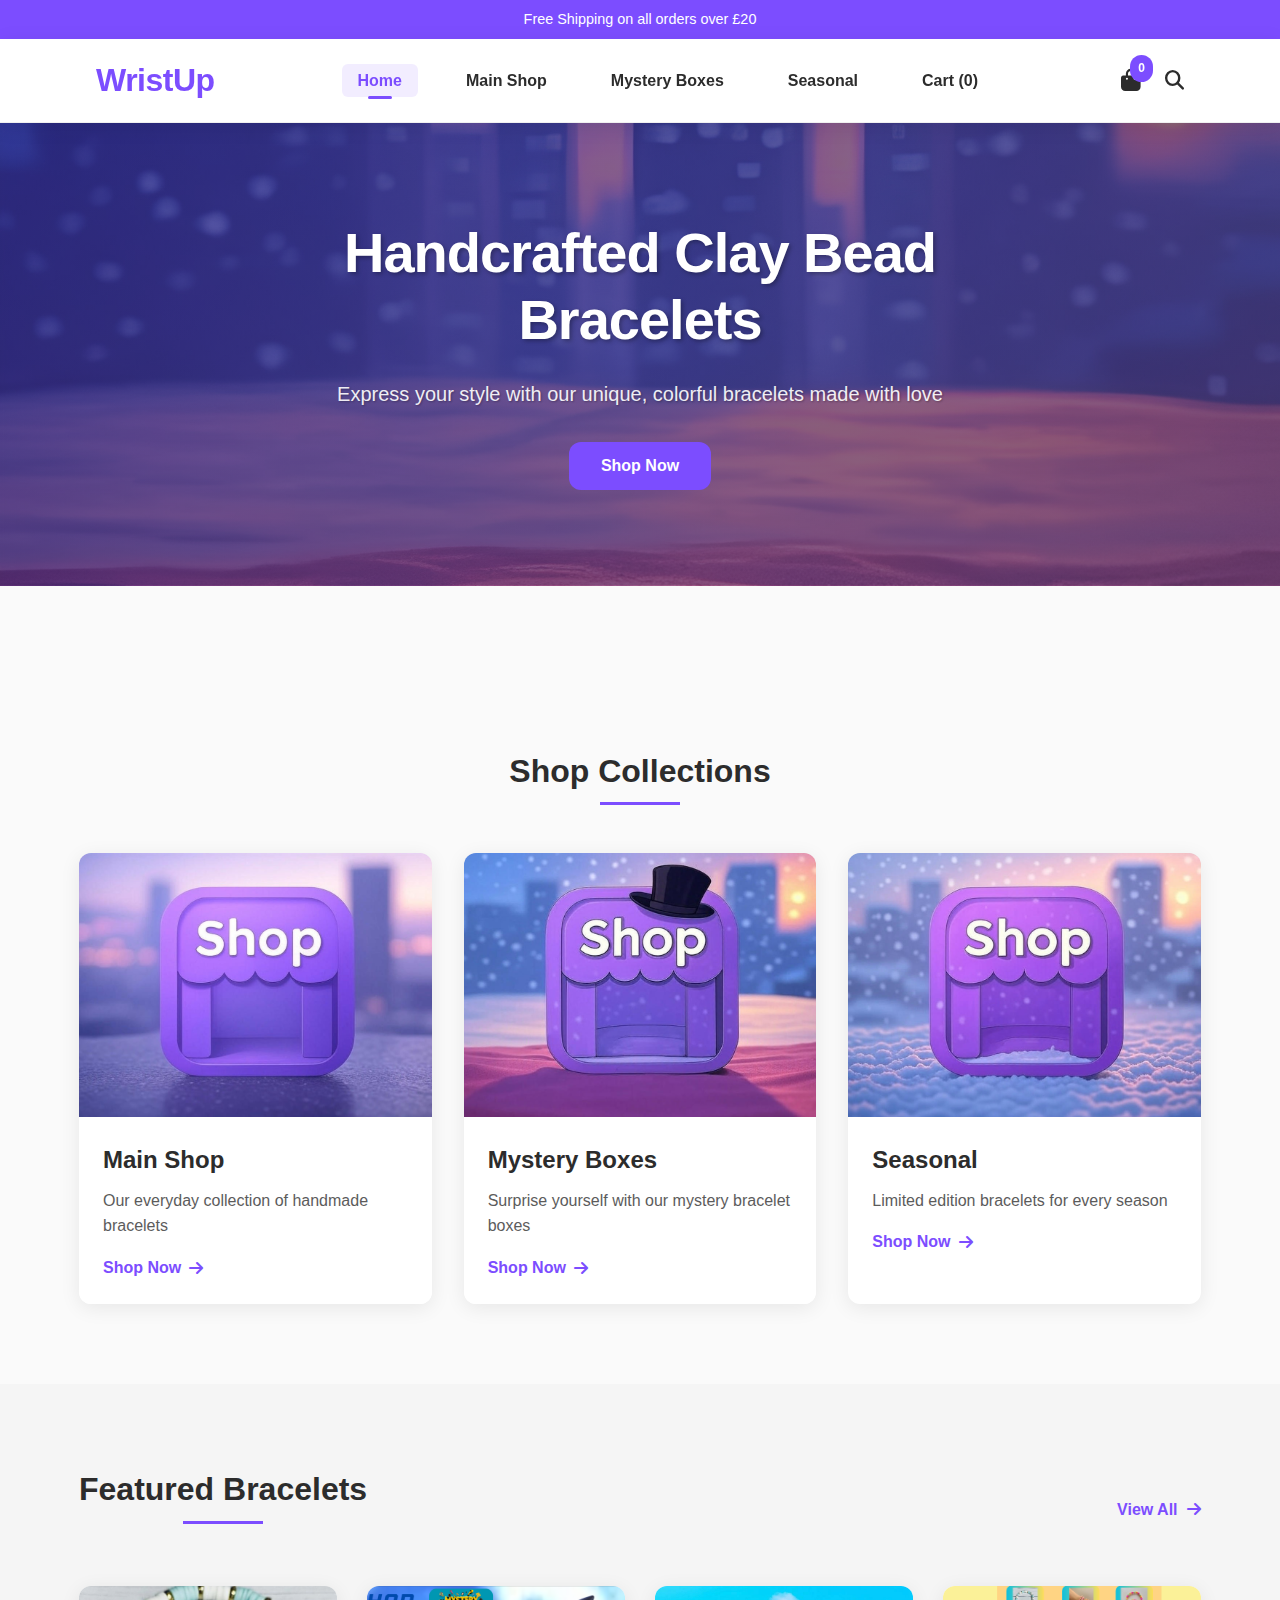
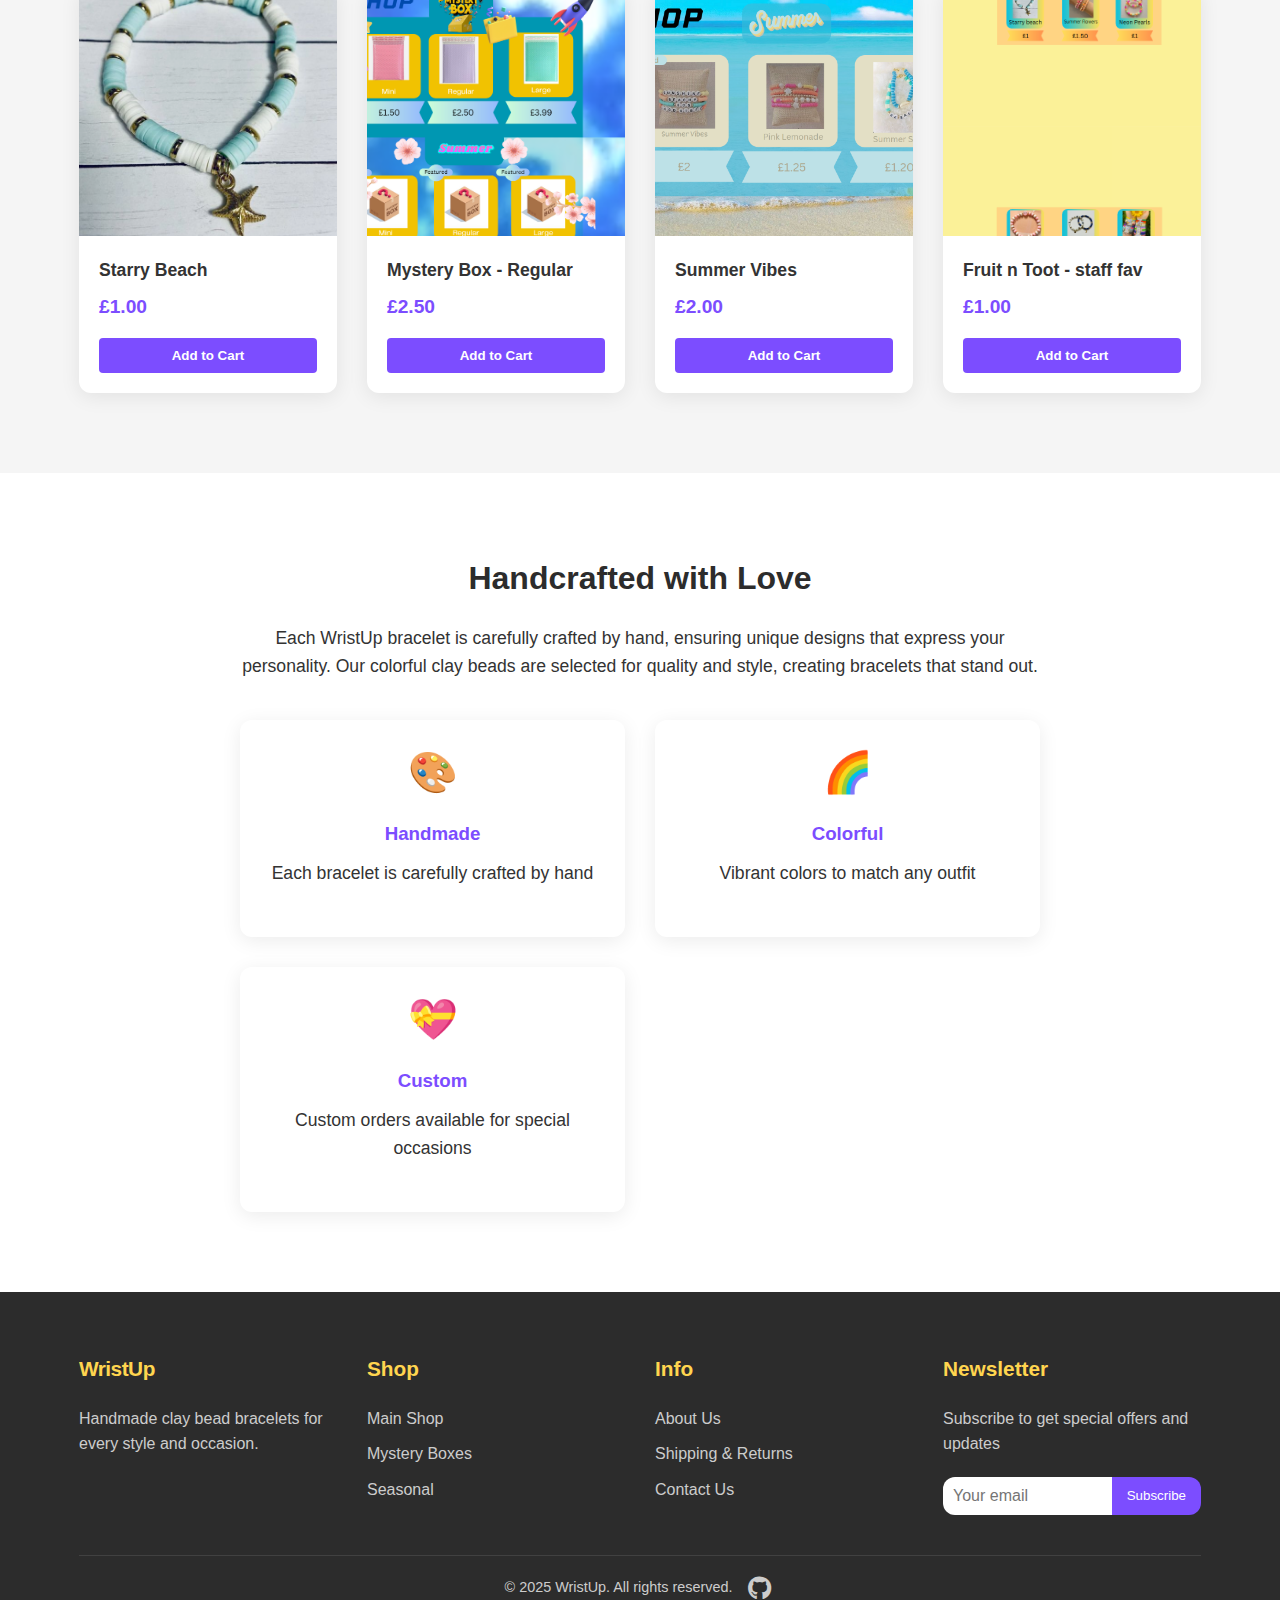
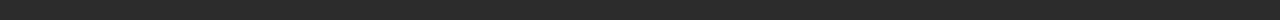
<file: index.html>
<!DOCTYPE html>
<html lang="en">
<head>
    <meta charset="UTF-8">
    <meta name="viewport" content="width=device-width, initial-scale=1.0">
    <title>WristUp - Handmade Clay Bead Bracelets</title>
    <link rel="stylesheet" href="styles.css">
    <link rel="stylesheet" href="https://cdnjs.cloudflare.com/ajax/libs/font-awesome/6.4.0/css/all.min.css">
</head>
<body>
    <div class="announcement-bar">
        <p>Free Shipping on all orders over £20</p>
    </div>
    
    <header>
        <div class="container">
            <h1 class="logo">WristUp</h1>
            <nav>
                <ul>
                    <li><a href="index.html" class="active">Home</a></li>
                    <li><a href="main-shop.html">Main Shop</a></li>
                    <li><a href="mystery-boxes.html">Mystery Boxes</a></li>
                    <li><a href="seasonal.html">Seasonal</a></li>
                    <li><a href="payment.html">Cart (<span id="cart-count">0</span>)</a></li>
                </ul>
            </nav>
            <div class="header-icons">
                <a href="payment.html" class="cart-icon"><i class="fas fa-shopping-bag"></i><span class="cart-count" id="cart-count-icon">0</span></a>
                <button class="search-toggle"><i class="fas fa-search"></i></button>
            </div>
        </div>
    </header>

    <div class="search-overlay hidden">
        <div class="container">
            <form class="search-form">
                <input type="text" placeholder="Search for bracelets...">
                <button type="submit"><i class="fas fa-search"></i></button>
            </form>
            <button class="close-search"><i class="fas fa-times"></i></button>
        </div>
    </div>

    <section class="hero">
        <div class="hero-content">
            <div class="hero-text">
                <h2>Handcrafted Clay Bead Bracelets</h2>
                <p>Express your style with our unique, colorful bracelets made with love</p>
                <a href="main-shop.html" class="btn">Shop Now</a>
            </div>
        </div>
    </section>

    <section class="featured-categories">
        <div class="container">
            <h2 class="section-title">Shop Collections</h2>
            <div class="category-grid">
                <a href="main-shop.html" class="category-card">
                    <div class="category-image">
                        <img src="images/main-shop-icon.png" alt="Main Shop Collection">
                    </div>
                    <div class="category-info">
                        <h3>Main Shop</h3>
                        <p>Our everyday collection of handmade bracelets</p>
                        <span class="category-link">Shop Now <i class="fas fa-arrow-right"></i></span>
                    </div>
                </a>
                <a href="mystery-boxes.html" class="category-card">
                    <div class="category-image">
                        <img src="images/mystery-box-logo.png" alt="Mystery Boxes">
                    </div>
                    <div class="category-info">
                        <h3>Mystery Boxes</h3>
                        <p>Surprise yourself with our mystery bracelet boxes</p>
                        <span class="category-link">Shop Now <i class="fas fa-arrow-right"></i></span>
                    </div>
                </a>
                <a href="seasonal.html" class="category-card">
                    <div class="category-image">
                        <img src="images/season-icon.png" alt="Seasonal Collection">
                    </div>
                    <div class="category-info">
                        <h3>Seasonal</h3>
                        <p>Limited edition bracelets for every season</p>
                        <span class="category-link">Shop Now <i class="fas fa-arrow-right"></i></span>
                    </div>
                </a>
            </div>
        </div>
    </section>

    <section class="featured-products">
        <div class="container">
            <div class="section-header">
                <h2 class="section-title">Featured Bracelets</h2>
                <a href="main-shop.html" class="view-all">View All <i class="fas fa-arrow-right"></i></a>
            </div>
            <div class="product-slider" id="featured-products">
                <!-- Products will be loaded dynamically -->
            </div>
        </div>
    </section>

    <section class="about-section">
        <div class="container">
            <div class="about-content">
                <h2>Handcrafted with Love</h2>
                <p>Each WristUp bracelet is carefully crafted by hand, ensuring unique designs that express your personality. Our colorful clay beads are selected for quality and style, creating bracelets that stand out.</p>
                <div class="features">
                    <div class="feature">
                        <div class="feature-icon">🎨</div>
                        <h3>Handmade</h3>
                        <p>Each bracelet is carefully crafted by hand</p>
                    </div>
                    <div class="feature">
                        <div class="feature-icon">🌈</div>
                        <h3>Colorful</h3>
                        <p>Vibrant colors to match any outfit</p>
                    </div>
                    <div class="feature">
                        <div class="feature-icon">💝</div>
                        <h3>Custom</h3>
                        <p>Custom orders available for special occasions</p>
                    </div>
                </div>
            </div>
        </div>
    </section>

    <footer>
        <div class="container">
            <div class="footer-content">
                <div class="footer-section">
                    <h3 class="logo">WristUp</h3>
                    <p>Handmade clay bead bracelets for every style and occasion.</p>
                </div>
                <div class="footer-section">
                    <h3>Shop</h3>
                    <ul>
                        <li><a href="main-shop.html">Main Shop</a></li>
                        <li><a href="mystery-boxes.html">Mystery Boxes</a></li>
                        <li><a href="seasonal.html">Seasonal</a></li>
                    </ul>
                </div>
                <div class="footer-section">
                    <h3>Info</h3>
                    <ul>
                        <li><a href="#">About Us</a></li>
                        <li><a href="#">Shipping & Returns</a></li>
                        <li><a href="#">Contact Us</a></li>
                    </ul>
                </div>
                <div class="footer-section">
                    <h3>Newsletter</h3>
                    <p>Subscribe to get special offers and updates</p>
                    <form class="newsletter-form">
                        <input type="email" placeholder="Your email">
                        <button type="submit">Subscribe</button>
                    </form>
                </div>
            </div>
            <div class="copyright">
                <p>© 2025 WristUp. All rights reserved. 
                    <a href="https://thomasconway01.github.io/Portfolio/" target="_blank" class="footer-github">
                        <i class="fab fa-github"></i>
                    </a>
                </p>
            </div>
        </div>
    </footer>

    <script src="script.js"></script>
</body>
</html>
</file>
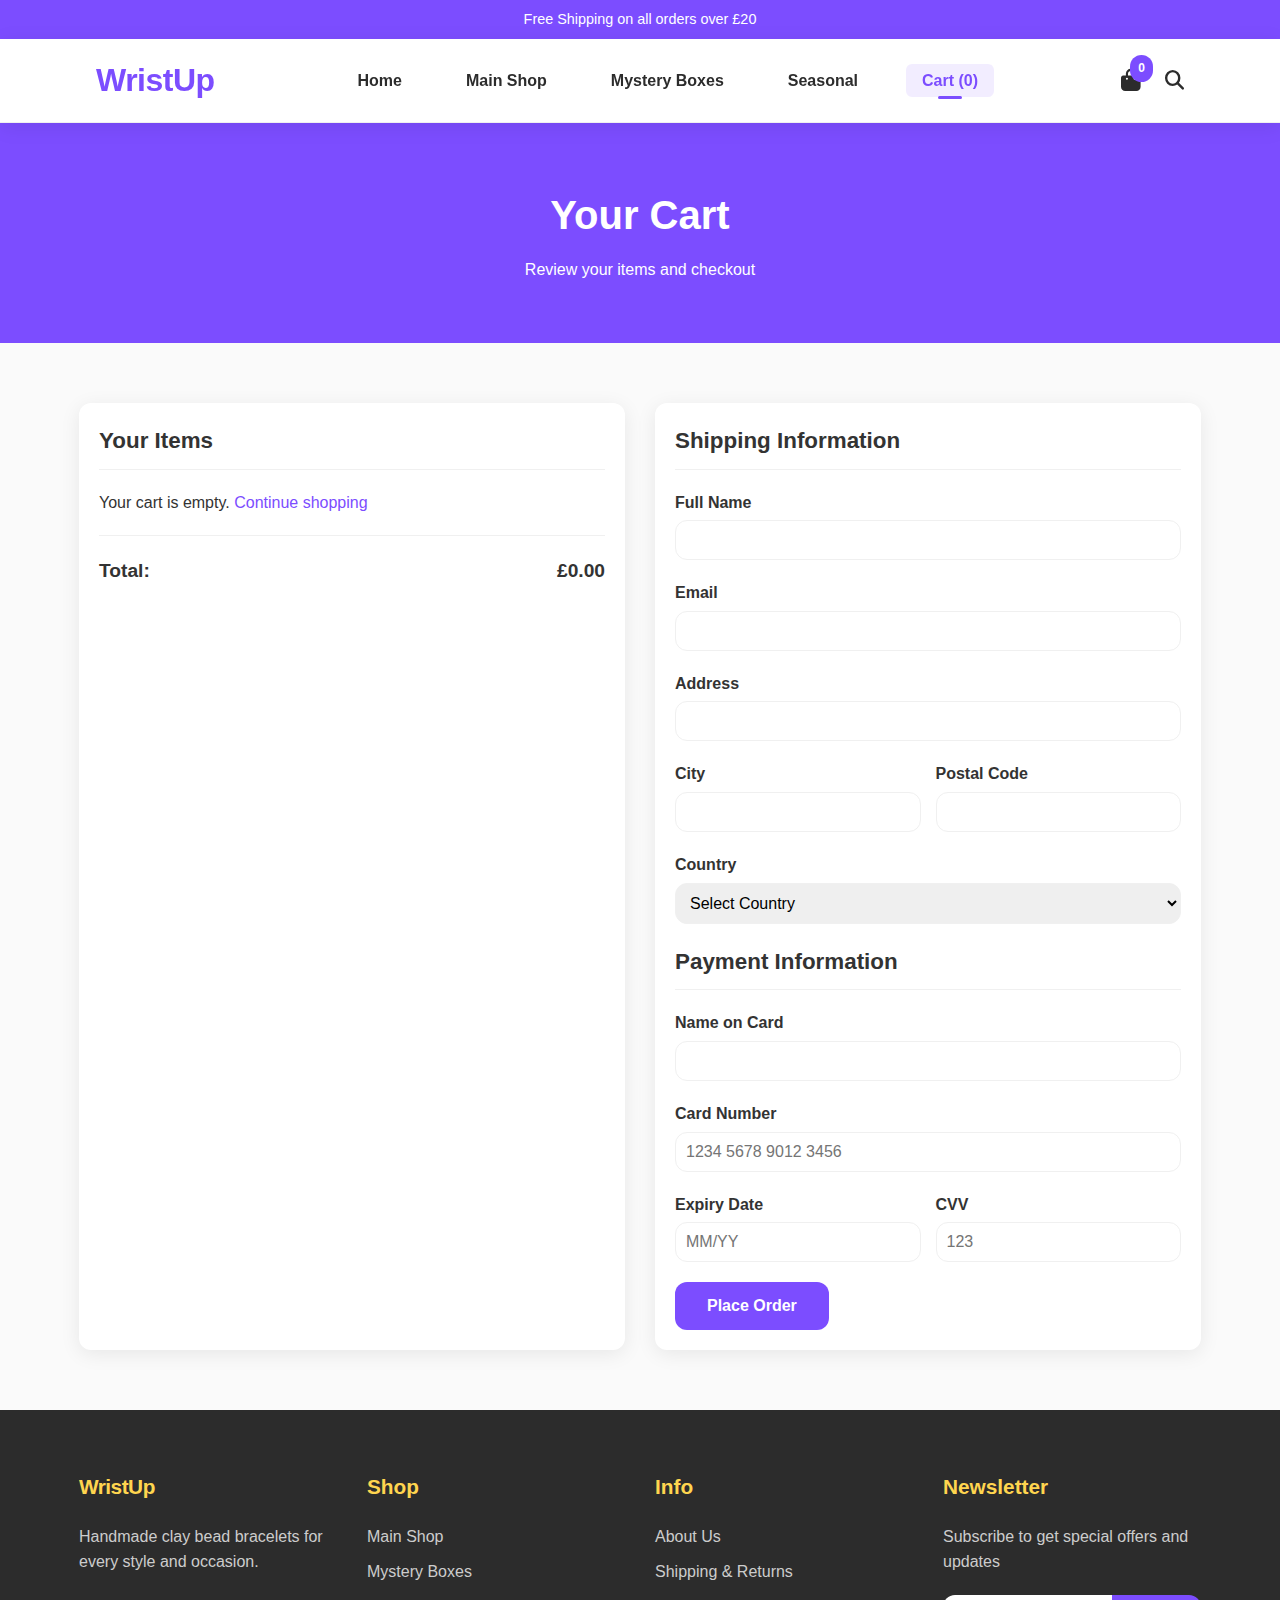
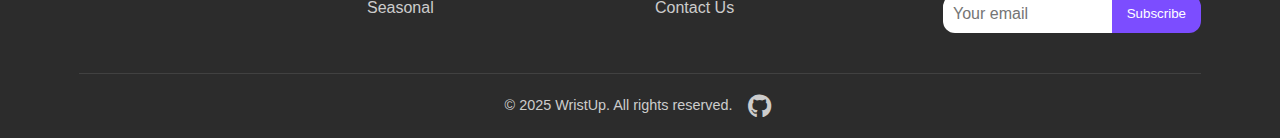
<file: payment.html>
<!DOCTYPE html>
<html lang="en">
<head>
    <meta charset="UTF-8">
    <meta name="viewport" content="width=device-width, initial-scale=1.0">
    <title>Cart - WristUp Clay Bead Bracelets</title>
    <link rel="stylesheet" href="styles.css">
    <link rel="stylesheet" href="https://cdnjs.cloudflare.com/ajax/libs/font-awesome/6.4.0/css/all.min.css">
</head>
<body>
    <div class="announcement-bar">
        <p>Free Shipping on all orders over £20</p>
    </div>
    
    <header>
        <div class="container">
            <h1 class="logo">WristUp</h1>
            <nav>
                <ul>
                    <li><a href="index.html">Home</a></li>
                    <li><a href="main-shop.html">Main Shop</a></li>
                    <li><a href="mystery-boxes.html">Mystery Boxes</a></li>
                    <li><a href="seasonal.html">Seasonal</a></li>
                    <li><a href="payment.html" class="active">Cart (<span id="cart-count">0</span>)</a></li>
                </ul>
            </nav>
            <div class="header-icons">
                <a href="payment.html" class="cart-icon"><i class="fas fa-shopping-bag"></i><span class="cart-count" id="cart-count-icon">0</span></a>
                <button class="search-toggle"><i class="fas fa-search"></i></button>
            </div>
        </div>
    </header>

    <div class="search-overlay hidden">
        <div class="container">
            <form class="search-form">
                <input type="text" placeholder="Search for bracelets...">
                <button type="submit"><i class="fas fa-search"></i></button>
            </form>
            <button class="close-search"><i class="fas fa-times"></i></button>
        </div>
    </div>

    <section class="page-header">
        <div class="container">
            <h1>Your Cart</h1>
            <p>Review your items and checkout</p>
        </div>
    </section>

    <section class="cart-section">
        <div class="container">
            <div class="cart-container">
                <div class="cart-items">
                    <h3>Your Items</h3>
                    <div id="cart-list">
                        <!-- Cart items will be loaded from script.js -->
                    </div>
                    <div class="cart-summary">
                        <div class="cart-total">
                            <span>Total:</span>
                            <span id="cart-total-price">£0.00</span>
                        </div>
                    </div>
                </div>

                <div class="payment-form">
                    <h3>Shipping Information</h3>
                    <form id="checkout-form">
                        <div class="form-group">
                            <label for="name">Full Name</label>
                            <input type="text" id="name" name="name" required>
                        </div>
                        <div class="form-group">
                            <label for="email">Email</label>
                            <input type="email" id="email" name="email" required>
                        </div>
                        <div class="form-group">
                            <label for="address">Address</label>
                            <input type="text" id="address" name="address" required>
                        </div>
                        <div class="form-row">
                            <div class="form-group">
                                <label for="city">City</label>
                                <input type="text" id="city" name="city" required>
                            </div>
                            <div class="form-group">
                                <label for="zip">Postal Code</label>
                                <input type="text" id="zip" name="zip" required>
                            </div>
                        </div>
                        <div class="form-group">
                            <label for="country">Country</label>
                            <select id="country" name="country" required>
                                <option value="">Select Country</option>
                                <option value="UK">United Kingdom</option>
                                <option value="US">United States</option>
                                <option value="CA">Canada</option>
                                <option value="AU">Australia</option>
                                <!-- Add more countries as needed -->
                            </select>
                        </div>

                        <h3>Payment Information</h3>
                        <div class="form-group">
                            <label for="card-name">Name on Card</label>
                            <input type="text" id="card-name" name="card-name" required>
                        </div>
                        <div class="form-group">
                            <label for="card-number">Card Number</label>
                            <input type="text" id="card-number" name="card-number" placeholder="1234 5678 9012 3456" required>
                        </div>
                        <div class="form-row">
                            <div class="form-group">
                                <label for="expiry">Expiry Date</label>
                                <input type="text" id="expiry" name="expiry" placeholder="MM/YY" required>
                            </div>
                            <div class="form-group">
                                <label for="cvv">CVV</label>
                                <input type="text" id="cvv" name="cvv" placeholder="123" required>
                            </div>
                        </div>

                        <button type="submit" class="btn btn-primary" id="place-order-btn">Place Order</button>
                    </form>
                </div>
            </div>
        </div>
    </section>

    <div id="order-confirmation" class="modal hidden">
        <div class="modal-content">
            <span class="close-modal">&times;</span>
            <h2>Order Confirmed!</h2>
            <p>Thank you for your purchase. Your order has been received and is being processed.</p>
            <p>A confirmation email has been sent to <span id="confirmation-email"></span>.</p>
            <button class="btn" id="continue-shopping">Continue Shopping</button>
        </div>
    </div>

    <footer>
        <div class="container">
            <div class="footer-content">
                <div class="footer-section">
                    <h3 class="logo">WristUp</h3>
                    <p>Handmade clay bead bracelets for every style and occasion.</p>
                </div>
                <div class="footer-section">
                    <h3>Shop</h3>
                    <ul>
                        <li><a href="main-shop.html">Main Shop</a></li>
                        <li><a href="mystery-boxes.html">Mystery Boxes</a></li>
                        <li><a href="seasonal.html">Seasonal</a></li>
                    </ul>
                </div>
                <div class="footer-section">
                    <h3>Info</h3>
                    <ul>
                        <li><a href="#">About Us</a></li>
                        <li><a href="#">Shipping & Returns</a></li>
                        <li><a href="#">Contact Us</a></li>
                    </ul>
                </div>
                <div class="footer-section">
                    <h3>Newsletter</h3>
                    <p>Subscribe to get special offers and updates</p>
                    <form class="newsletter-form">
                        <input type="email" placeholder="Your email">
                        <button type="submit">Subscribe</button>
                    </form>
                </div>
            </div>
            <div class="copyright">
                <p>© 2025 WristUp. All rights reserved. 
                    <a href="https://thomasconway01.github.io/Portfolio/" target="_blank" class="footer-github">
                        <i class="fab fa-github"></i>
                    </a>
                </p>
            </div>
        </div>
    </footer>

    <script src="script.js"></script>
</body>
</html>
</file>
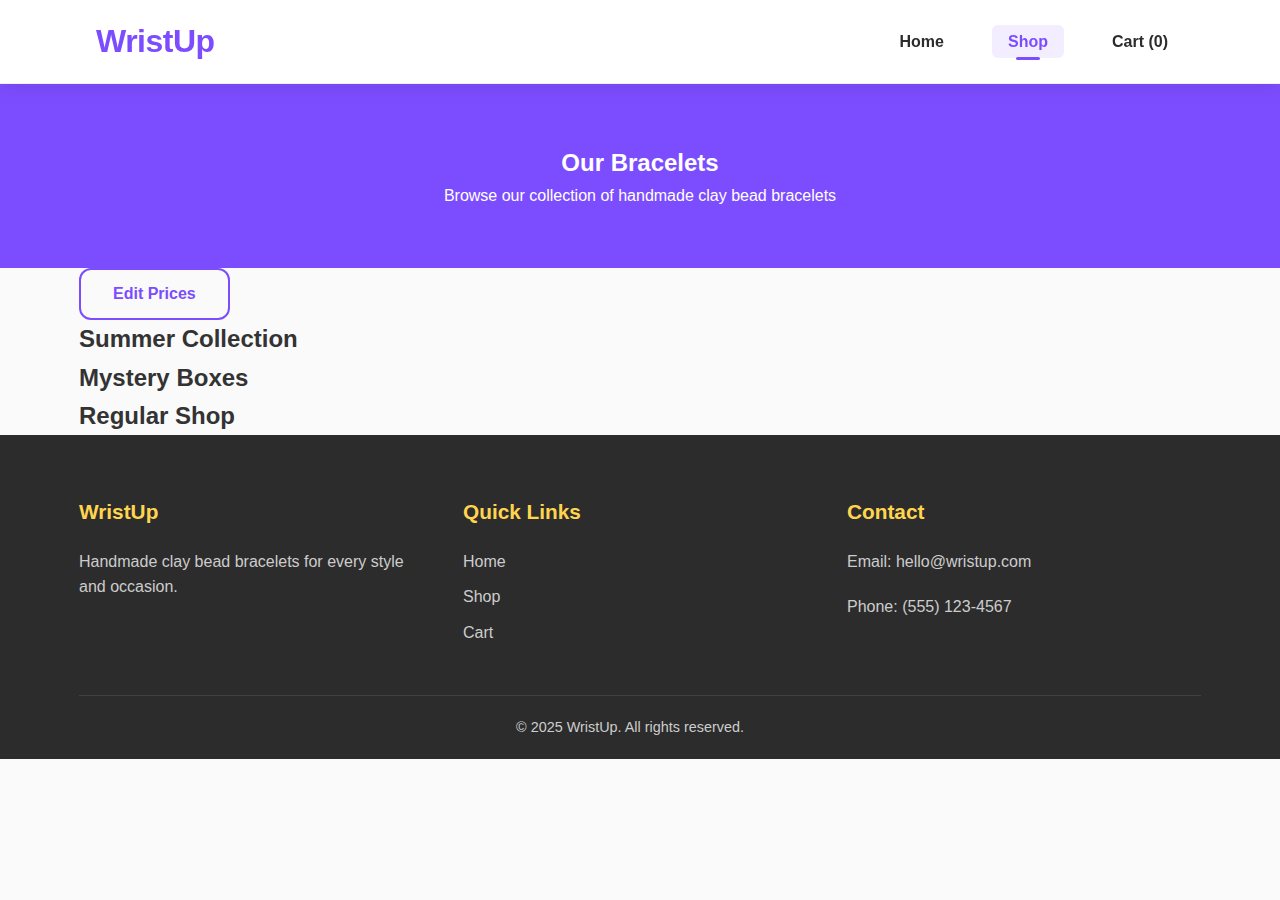
<file: products.html>
<!DOCTYPE html>
<html lang="en">
<head>
    <meta charset="UTF-8">
    <meta name="viewport" content="width=device-width, initial-scale=1.0">
    <title>Shop - WristUp Clay Bead Bracelets</title>
    <link rel="stylesheet" href="styles.css">
</head>
<body>
    <header>
        <div class="container">
            <h1 class="logo">WristUp</h1>
            <nav>
                <ul>
                    <li><a href="index.html">Home</a></li>
                    <li><a href="products.html" class="active">Shop</a></li>
                    <li><a href="payment.html">Cart (<span id="cart-count">0</span>)</a></li>
                </ul>
            </nav>
        </div>
    </header>

    <section class="page-header">
        <div class="container">
            <h2>Our Bracelets</h2>
            <p>Browse our collection of handmade clay bead bracelets</p>
        </div>
    </section>

    <section class="admin-controls">
        <div class="container">
            <button id="edit-mode-toggle" class="btn btn-outline">Edit Prices</button>
            <div id="edit-instructions" class="hidden">
                <p>Click on any price to edit it. Click "Save Prices" when done.</p>
                <button id="save-prices" class="btn">Save Prices</button>
            </div>
        </div>
    </section>

    <section class="category-section summer-section" id="summer-section">
        <div class="container">
            <h2 class="category-title">Summer Collection</h2>
            <div class="product-grid" id="summer-products">
                <!-- Summer products will be loaded from script.js -->
            </div>
        </div>
    </section>

    <section class="category-section mystery-section" id="mystery-section">
        <div class="container">
            <h2 class="category-title">Mystery Boxes</h2>
            <div class="product-grid" id="mystery-products">
                <!-- Mystery box products will be loaded from script.js -->
            </div>
        </div>
    </section>

    <section class="category-section regular-section" id="regular-section">
        <div class="container">
            <h2 class="category-title">Regular Shop</h2>
            <div class="product-grid" id="regular-products">
                <!-- Regular products will be loaded from script.js -->
            </div>
        </div>
    </section>

    <footer>
        <div class="container">
            <div class="footer-content">
                <div class="footer-section">
                    <h3>WristUp</h3>
                    <p>Handmade clay bead bracelets for every style and occasion.</p>
                </div>
                <div class="footer-section">
                    <h3>Quick Links</h3>
                    <ul>
                        <li><a href="index.html">Home</a></li>
                        <li><a href="products.html">Shop</a></li>
                        <li><a href="payment.html">Cart</a></li>
                    </ul>
                </div>
                <div class="footer-section">
                    <h3>Contact</h3>
                    <p>Email: hello@wristup.com</p>
                    <p>Phone: (555) 123-4567</p>
                </div>
            </div>
            <div class="copyright">
                <p>© 2025 WristUp. All rights reserved. 
                    <a href="https://thomasconway01.github.io/Portfolio/" target="_blank" class="footer-github">
                        <i class="fab fa-github"></i>
                    </a>
                </p>
            </div>
        </div>
    </footer>

    <script src="script.js"></script>
</body>
</html>
</file>
<file: styles.css>
/* Base Styles */
:root {
  --primary-color: #7c4dff;
  --secondary-color: #b388ff;
  --accent-color: #ffd54f;
  --dark-color: #2c2c2c;
  --light-color: #fafafa;
  --gray-color: #f0f0f0;
  --text-color: #333;
  --error-color: #ff5252;
  --success-color: #4caf50;
  --border-radius: 12px;
  --border-radius-sm: 6px;
  --box-shadow: 0 4px 20px rgba(0, 0, 0, 0.08);
  --box-shadow-hover: 0 8px 30px rgba(0, 0, 0, 0.12);
  --transition: all 0.3s cubic-bezier(0.4, 0, 0.2, 1);
  --container-padding: 2rem;
  --section-spacing: 5rem;
  --card-spacing: 1.5rem;
}

* {
  margin: 0;
  padding: 0;
  box-sizing: border-box;
}

body {
  font-family: "Segoe UI", Tahoma, Geneva, Verdana, sans-serif;
  line-height: 1.6;
  color: var(--text-color);
  background-color: var(--light-color);
}

.container {
  width: 90%;
  max-width: 1200px;
  margin: 0 auto;
  padding: 0 15px;
}

a {
  text-decoration: none;
  color: var(--primary-color);
  transition: var(--transition);
}

a:hover {
  color: var(--secondary-color);
}

ul {
  list-style: none;
}

img {
  max-width: 100%;
  height: auto;
  display: block;
}

.btn {
  display: inline-flex;
  align-items: center;
  justify-content: center;
  gap: 0.5rem;
  background-color: var(--primary-color);
  color: white;
  padding: 1rem 2rem;
  border: none;
  border-radius: var(--border-radius);
  cursor: pointer;
  transition: var(--transition);
  font-weight: 600;
  font-size: 1rem;
  line-height: 1;
  text-align: center;
  position: relative;
  overflow: hidden;
}

.btn::after {
  content: '';
  position: absolute;
  top: 50%;
  left: 50%;
  width: 300px;
  height: 300px;
  background-color: rgba(255, 255, 255, 0.1);
  border-radius: 50%;
  transform: translate(-50%, -50%) scale(0);
  transition: transform 0.5s ease-out;
}

.btn:hover {
  background-color: var(--secondary-color);
  transform: translateY(-2px);
  box-shadow: 0 4px 12px rgba(124, 77, 255, 0.2);
}

.btn:hover::after {
  transform: translate(-50%, -50%) scale(2);
}

.btn:active {
  transform: translateY(0);
}

.btn-outline {
  background-color: transparent;
  border: 2px solid var(--primary-color);
  color: var(--primary-color);
}

.btn-outline:hover {
  background-color: var(--primary-color);
  color: white;
}

.btn-primary {
  background-color: var(--primary-color);
  color: white;
}

.btn-primary:hover {
  background-color: var(--secondary-color);
}

.btn-secondary {
  background-color: var(--secondary-color);
  color: white;
}

.btn-secondary:hover {
  background-color: var(--primary-color);
}

.btn-accent {
  background-color: var(--accent-color);
  color: var(--dark-color);
}

.btn-accent:hover {
  background-color: #ffb300;
  color: var(--dark-color);
}

.btn-sm {
  padding: 0.5rem 1rem;
  font-size: 0.875rem;
}

.btn-lg {
  padding: 1.25rem 2.5rem;
  font-size: 1.125rem;
}

.btn i {
  font-size: 1.1em;
  transition: transform 0.3s ease;
}

.btn:hover i {
  transform: translateX(4px);
}

.hidden {
  display: none !important;
}

.section-title {
  font-size: 2rem;
  text-align: center;
  margin-bottom: 2rem;
  color: var(--dark-color);
  position: relative;
  padding-bottom: 0.5rem;
}

.section-title:after {
  content: "";
  position: absolute;
  bottom: 0;
  left: 50%;
  transform: translateX(-50%);
  width: 80px;
  height: 3px;
  background-color: var(--primary-color);
}

/* Announcement Bar */
.announcement-bar {
  background-color: var(--primary-color);
  color: white;
  text-align: center;
  padding: 8px 0;
  font-size: 0.9rem;
}

/* Header Styles */
header {
  background-color: rgba(255, 255, 255, 0.98);
  backdrop-filter: blur(10px);
  box-shadow: var(--box-shadow);
  position: sticky;
  top: 0;
  z-index: 100;
  border-bottom: 1px solid var(--gray-color);
}

header .container {
  display: flex;
  justify-content: space-between;
  align-items: center;
  padding: 1rem var(--container-padding);
  max-width: 1400px;
}

.logo {
  font-size: 2rem;
  font-weight: 800;
  color: var(--primary-color);
  letter-spacing: -0.5px;
  transition: var(--transition);
}

.logo:hover {
  transform: scale(1.05);
}

nav ul {
  display: flex;
  gap: 2rem;
  align-items: center;
}

nav ul li a {
  color: var(--dark-color);
  font-weight: 600;
  padding: 0.5rem 1rem;
  border-radius: var(--border-radius-sm);
  transition: var(--transition);
  position: relative;
}

nav ul li a:hover,
nav ul li a.active {
  color: var(--primary-color);
  background-color: rgba(124, 77, 255, 0.1);
}

nav ul li a.active:after {
  content: "";
  position: absolute;
  bottom: -2px;
  left: 50%;
  transform: translateX(-50%);
  width: 24px;
  height: 3px;
  background-color: var(--primary-color);
  border-radius: 2px;
}

.header-icons {
  display: flex;
  align-items: center;
  gap: 1.5rem;
}

.cart-icon {
  position: relative;
  font-size: 1.4rem;
  color: var(--dark-color);
  transition: var(--transition);
}

.cart-icon:hover {
  color: var(--primary-color);
  transform: scale(1.1);
}

.cart-count {
  position: absolute;
  top: -8px;
  right: -12px;
  background-color: var(--primary-color);
  color: white;
  font-size: 0.75rem;
  font-weight: 600;
  padding: 0.25rem 0.5rem;
  border-radius: 1rem;
  min-width: 20px;
  text-align: center;
}

.search-toggle {
  background: none;
  border: none;
  font-size: 1.2rem;
  color: var(--dark-color);
  cursor: pointer;
}

/* Search Overlay */
.search-overlay {
  position: fixed;
  top: 0;
  left: 0;
  width: 100%;
  height: 100%;
  background-color: rgba(0, 0, 0, 0.9);
  z-index: 1000;
  display: flex;
  align-items: center;
  justify-content: center;
}

.search-form {
  width: 80%;
  max-width: 600px;
  position: relative;
}

.search-form input {
  width: 100%;
  padding: 15px;
  font-size: 1.2rem;
  border: none;
  border-radius: var(--border-radius);
}

.search-form button {
  position: absolute;
  right: 10px;
  top: 50%;
  transform: translateY(-50%);
  background: none;
  border: none;
  font-size: 1.2rem;
  color: var(--dark-color);
  cursor: pointer;
}

.close-search {
  position: absolute;
  top: 20px;
  right: 20px;
  background: none;
  border: none;
  font-size: 1.5rem;
  color: white;
  cursor: pointer;
}

/* Hero Section */
.hero {
  background: linear-gradient(rgba(0, 0, 0, 0.5), rgba(0, 0, 0, 0.5)), url("images/wallpaper.png");
  background-size: cover;
  background-position: center;
  color: white;
  padding: 6rem 0;
  margin-bottom: var(--section-spacing);
  position: relative;
  overflow: hidden;
}

.hero::before {
  content: '';
  position: absolute;
  top: 0;
  left: 0;
  right: 0;
  bottom: 0;
  background: linear-gradient(135deg, rgba(124, 77, 255, 0.3), rgba(179, 136, 255, 0.3));
  z-index: 1;
}

.hero-content {
  max-width: 800px;
  margin: 0 auto;
  text-align: center;
  position: relative;
  z-index: 2;
}

.hero-text h2 {
  font-size: 3.5rem;
  font-weight: 800;
  margin-bottom: 1.5rem;
  line-height: 1.2;
  letter-spacing: -1px;
  text-shadow: 2px 2px 4px rgba(0, 0, 0, 0.3);
}

.hero-text p {
  font-size: 1.25rem;
  margin-bottom: 2rem;
  opacity: 0.9;
  text-shadow: 1px 1px 2px rgba(0, 0, 0, 0.3);
}

/* Featured Categories */
.featured-categories {
  padding: var(--section-spacing) 0;
}

.category-grid {
  display: grid;
  grid-template-columns: repeat(auto-fit, minmax(300px, 1fr));
  gap: 2rem;
  margin-top: 3rem;
}

.category-card {
  background: white;
  border-radius: var(--border-radius);
  overflow: hidden;
  box-shadow: var(--box-shadow);
  transition: var(--transition);
  position: relative;
}

.category-card:hover {
  transform: translateY(-8px);
  box-shadow: var(--box-shadow-hover);
}

.category-image {
  position: relative;
  padding-top: 75%;
  overflow: hidden;
  background: var(--gray-color);
}

.category-image img {
  position: absolute;
  top: 0;
  left: 0;
  width: 100%;
  height: 100%;
  object-fit: cover;
  transition: var(--transition);
}

.category-card:hover .category-image img {
  transform: scale(1.1);
}

.category-info {
  padding: var(--card-spacing);
  background: white;
}

.category-info h3 {
  font-size: 1.5rem;
  font-weight: 700;
  margin-bottom: 0.5rem;
  color: var(--dark-color);
}

.category-info p {
  color: var(--text-color);
  margin-bottom: 1rem;
  opacity: 0.8;
}

.category-link {
  color: var(--primary-color);
  font-weight: 600;
  display: flex;
  align-items: center;
  gap: 0.5rem;
}

.category-link i {
  transition: var(--transition);
}

.category-card:hover .category-link i {
  transform: translateX(4px);
}

/* Featured Products */
.featured-products {
  padding: 80px 0;
  background-color: #f5f5f5;
}

.section-header {
  display: flex;
  justify-content: space-between;
  align-items: center;
  margin-bottom: 30px;
}

.view-all {
  color: var(--primary-color);
  font-weight: 600;
}

.view-all i {
  margin-left: 5px;
  transition: transform 0.3s ease;
}

.view-all:hover i {
  transform: translateX(5px);
}

.product-slider {
  display: grid;
  grid-template-columns: repeat(auto-fill, minmax(250px, 1fr));
  gap: 30px;
}

/* About Section */
.about-section {
  padding: 80px 0;
  background-color: white;
}

.about-content {
  max-width: 800px;
  margin: 0 auto;
  text-align: center;
}

.about-content h2 {
  font-size: 2rem;
  margin-bottom: 20px;
  color: var(--dark-color);
}

.about-content p {
  margin-bottom: 30px;
  font-size: 1.1rem;
}

.features {
  display: grid;
  grid-template-columns: repeat(auto-fit, minmax(250px, 1fr));
  gap: 30px;
  margin-top: 40px;
}

.feature {
  padding: 20px;
  border-radius: var(--border-radius);
  box-shadow: var(--box-shadow);
  transition: var(--transition);
}

.feature:hover {
  transform: translateY(-5px);
}

.feature-icon {
  font-size: 2.5rem;
  margin-bottom: 15px;
}

.feature h3 {
  margin-bottom: 10px;
  color: var(--primary-color);
}

/* Product Grid */
.products-section {
  padding: 60px 0;
}

.filters {
  margin-bottom: 30px;
  display: flex;
  justify-content: flex-end;
}

.filter-group {
  display: flex;
  align-items: center;
}

.filter-group label {
  margin-right: 10px;
  font-weight: 600;
}

.filter-group select {
  padding: 8px 12px;
  border: 1px solid var(--gray-color);
  border-radius: var(--border-radius);
  background-color: white;
}

.product-grid {
  display: grid;
  grid-template-columns: repeat(auto-fill, minmax(250px, 1fr));
  gap: 30px;
}

.product-card {
  background-color: white;
  border-radius: var(--border-radius);
  overflow: hidden;
  box-shadow: var(--box-shadow);
  transition: var(--transition);
  position: relative;
  cursor: pointer;
}

.product-card:hover {
  transform: translateY(-5px);
  box-shadow: 0 8px 20px rgba(0, 0, 0, 0.12);
}

.product-image {
  height: 250px;
  overflow: hidden;
}

.product-image img {
  width: 100%;
  height: 100%;
  object-fit: cover;
  transition: transform 0.5s ease;
}

.product-card:hover .product-image img {
  transform: scale(1.05);
}

.product-info {
  padding: 20px;
}

.product-name {
  font-size: 1.1rem;
  margin-bottom: 8px;
  font-weight: 600;
}

.product-price {
  color: var(--primary-color);
  font-weight: 700;
  font-size: 1.2rem;
  margin-bottom: 15px;
}

.add-to-cart {
  width: 100%;
  padding: 10px;
  background-color: var(--primary-color);
  color: white;
  border: none;
  border-radius: 4px;
  cursor: pointer;
  transition: var(--transition);
  font-weight: 600;
}

.add-to-cart:hover {
  background-color: var(--secondary-color);
}

/* Product Modal */
.product-modal {
  position: fixed;
  top: 0;
  left: 0;
  width: 100%;
  height: 100%;
  background-color: rgba(0, 0, 0, 0.8);
  display: flex;
  align-items: center;
  justify-content: center;
  z-index: 2000;
}

.product-modal .modal-content {
  background-color: white;
  border-radius: var(--border-radius);
  max-width: 800px;
  width: 90%;
  display: flex;
  gap: 20px;
  padding: 30px;
  position: relative;
}

.modal-image-container {
  flex: 1;
  position: relative;
}

#modal-image {
  width: 100%;
  height: 400px;
  object-fit: cover;
  border-radius: var(--border-radius);
}

.prev-image,
.next-image {
  position: absolute;
  top: 50%;
  transform: translateY(-50%);
  background-color: rgba(0, 0, 0, 0.5);
  color: white;
  border: none;
  padding: 10px;
  cursor: pointer;
  font-size: 1.5rem;
  border-radius: 50%;
}

.prev-image {
  left: 10px;
}

.next-image {
  right: 10px;
}

.modal-info {
  flex: 1;
  padding: 20px;
  display: flex;
  flex-direction: column;
  justify-content: center;
}

.modal-info h2 {
  font-size: 2rem;
  margin-bottom: 15px;
}

.modal-info p {
  font-size: 1.5rem;
  color: var(--primary-color);
  margin-bottom: 20px;
}

.modal-info .add-to-cart {
  width: auto;
  padding: 12px 24px;
}

/* Page Header */
.page-header {
  background-color: var(--primary-color);
  color: white;
  padding: 60px 0;
  text-align: center;
}

.page-header h1 {
  font-size: 2.5rem;
  margin-bottom: 10px;
}

.mystery-header {
  background-color: #a044ff;
}

.seasonal-header {
  background-color: #e9d362;
  color: var(--dark-color);
}

/* Mystery Intro */
.mystery-intro {
  padding: 60px 0;
  background-color: #f5f5f5;
}

.mystery-content {
  max-width: 800px;
  margin: 0 auto;
  text-align: center;
}

.mystery-content h2 {
  font-size: 2rem;
  margin-bottom: 20px;
  color: var(--dark-color);
}

.mystery-content p {
  margin-bottom: 30px;
  font-size: 1.1rem;
}

.mystery-features {
  display: flex;
  justify-content: center;
  gap: 40px;
  margin-top: 30px;
}

.mystery-feature {
  text-align: center;
}

.mystery-feature .feature-icon {
  font-size: 2.5rem;
  margin-bottom: 10px;
}

/* Seasonal Banner */
.seasonal-banner {
  background: linear-gradient(rgba(0, 0, 0, 0.4), rgba(0, 0, 0, 0.4)), url("images/summer-vibes.png");
  background-size: cover;
  background-position: center;
  color: white;
  padding: 60px 0;
  text-align: center;
}

.banner-content {
  max-width: 700px;
  margin: 0 auto;
  background-color: rgba(0, 0, 0, 0.6);
  padding: 30px;
  border-radius: var(--border-radius);
}

.banner-content h2 {
  font-size: 2rem;
  margin-bottom: 10px;
}

/* Loading Spinner */
.loading {
  display: flex;
  flex-direction: column;
  align-items: center;
  justify-content: center;
  padding: 40px 0;
  width: 100%;
}

.spinner {
  display: inline-block;
  width: 50px;
  height: 50px;
  border: 3px solid rgba(106, 48, 147, 0.3);
  border-radius: 50%;
  border-top-color: var(--primary-color);
  animation: spin 1s ease-in-out infinite;
  margin-bottom: 15px;
}

.loading p {
  color: var(--primary-color);
  font-weight: 500;
}

@keyframes spin {
  to {
    transform: rotate(360deg);
  }
}

/* Cart and Payment Page */
.cart-section {
  padding: 60px 0;
}

.cart-container {
  display: grid;
  grid-template-columns: 1fr 1fr;
  gap: 30px;
}

.cart-items {
  background-color: white;
  border-radius: var(--border-radius);
  padding: 20px;
  box-shadow: var(--box-shadow);
}

.cart-items h3,
.payment-form h3 {
  margin-bottom: 20px;
  padding-bottom: 10px;
  border-bottom: 1px solid var(--gray-color);
  font-size: 1.4rem;
}

.cart-item {
  display: flex;
  align-items: center;
  padding: 15px 0;
  border-bottom: 1px solid var(--gray-color);
}

.cart-item-image {
  width: 80px;
  height: 80px;
  object-fit: cover;
  border-radius: var(--border-radius);
  margin-right: 15px;
}

.cart-item-details {
  flex-grow: 1;
}

.cart-item-name {
  font-weight: 600;
  margin-bottom: 5px;
}

.cart-item-price {
  color: var(--primary-color);
  font-weight: 600;
}

.cart-item-quantity {
  display: flex;
  align-items: center;
  margin-left: 15px;
}

.quantity-btn {
  background-color: var(--gray-color);
  border: none;
  width: 30px;
  height: 30px;
  border-radius: 50%;
  cursor: pointer;
  font-weight: bold;
  display: flex;
  align-items: center;
  justify-content: center;
}

.quantity-value {
  margin: 0 10px;
  font-weight: 600;
}

.remove-item {
  color: #ff5252;
  background: none;
  border: none;
  cursor: pointer;
  margin-left: 15px;
}

.cart-summary {
  margin-top: 20px;
  padding-top: 20px;
  border-top: 1px solid var(--gray-color);
}

.cart-total {
  display: flex;
  justify-content: space-between;
  font-size: 1.2rem;
  font-weight: 700;
}

.payment-form {
  background-color: white;
  border-radius: var(--border-radius);
  padding: 20px;
  box-shadow: var(--box-shadow);
}

.form-group {
  margin-bottom: 20px;
}

.form-row {
  display: grid;
  grid-template-columns: 1fr 1fr;
  gap: 15px;
}

label {
  display: block;
  margin-bottom: 5px;
  font-weight: 600;
}

input,
select {
  width: 100%;
  padding: 10px;
  border: 1px solid var(--gray-color);
  border-radius: var(--border-radius);
  font-size: 1rem;
}

input:focus,
select:focus {
  outline: none;
  border-color: var(--primary-color);
}

/* Modal */
.modal {
  position: fixed;
  top: 0;
  left: 0;
  width: 100%;
  height: 100%;
  background-color: rgba(0, 0, 0, 0.5);
  display: flex;
  align-items: center;
  justify-content: center;
  z-index: 1000;
}

.modal-content {
  background-color: white;
  padding: 30px;
  border-radius: var(--border-radius);
  max-width: 500px;
  width: 90%;
  text-align: center;
  position: relative;
}

.close-modal {
  position: absolute;
  top: 10px;
  right: 15px;
  font-size: 1.5rem;
  cursor: pointer;
}

.modal h2 {
  margin-bottom: 15px;
  color: var(--primary-color);
}

.modal p {
  margin-bottom: 20px;
}

.modal .btn {
  margin-top: 15px;
}

/* Footer */
footer {
  background-color: var(--dark-color);
  color: white;
  padding: 60px 0 20px;
}

.footer-content {
  display: grid;
  grid-template-columns: repeat(auto-fit, minmax(200px, 1fr));
  gap: 30px;
  margin-bottom: 40px;
}

.footer-section h3 {
  margin-bottom: 20px;
  color: var(--accent-color);
  font-size: 1.3rem;
}

.footer-section p {
  margin-bottom: 20px;
  color: #ccc;
}

.footer-section ul li {
  margin-bottom: 10px;
}

.footer-section ul li a {
  color: #ccc;
}

.footer-section ul li a:hover {
  color: white;
}

.social-links {
  display: flex;
  gap: 15px;
  margin-top: 15px;
}

.social-links a {
  color: white;
  font-size: 1.2rem;
  transition: var(--transition);
}

.social-links a:hover {
  color: var(--accent-color);
  transform: translateY(-3px);
}

.newsletter-form {
  display: flex;
  margin-top: 15px;
}

.newsletter-form input {
  flex-grow: 1;
  padding: 10px;
  border: none;
  border-radius: var(--border-radius) 0 0 var(--border-radius);
}

.newsletter-form button {
  background-color: var(--primary-color);
  color: white;
  border: none;
  padding: 0 15px;
  border-radius: 0 var(--border-radius) var(--border-radius) 0;
  cursor: pointer;
  transition: var(--transition);
}

.newsletter-form button:hover {
  background-color: var(--secondary-color);
}

.copyright {
  text-align: center;
  padding-top: 20px;
  border-top: 1px solid rgba(255, 255, 255, 0.1);
  color: #ccc;
  font-size: 0.9rem;
}

.footer-github {
  color: #ccc;
  margin-left: 8px;
  font-size: 1.5rem;
  transition: var(--transition);
  display: inline-flex;
  align-items: center;
  vertical-align: middle;
  padding: 0 4px;
}

.footer-github:hover {
  color: var(--accent-color);
  transform: translateY(-2px);
}

/* Responsive Styles */
@media (max-width: 992px) {
  .cart-container {
    grid-template-columns: 1fr;
  }

  .hero h2 {
    font-size: 2rem;
  }

  .hero p {
    font-size: 1rem;
  }

  .product-modal .modal-content {
    flex-direction: column;
  }

  #modal-image {
    height: 300px;
  }
}

@media (max-width: 768px) {
  header .container {
    flex-direction: column;
  }

  nav ul {
    margin-top: 15px;
    flex-wrap: wrap;
    justify-content: center;
  }

  nav ul li {
    margin: 5px 10px;
  }

  .header-icons {
    position: absolute;
    top: 15px;
    right: 15px;
  }

  .hero {
    padding: 80px 0;
  }

  .mystery-features {
    flex-direction: column;
    gap: 20px;
  }

  .form-row {
    grid-template-columns: 1fr;
  }
}

@media (max-width: 576px) {
  .section-title {
    font-size: 1.8rem;
  }

  .product-grid {
    grid-template-columns: 1fr;
  }

  .category-grid {
    grid-template-columns: 1fr;
  }

  .features {
    grid-template-columns: 1fr;
  }

  #modal-image {
    height: 200px;
  }
}

/* Add notification styles */
.notification {
  position: fixed;
  bottom: 20px;
  right: 20px;
  background-color: var(--primary-color);
  color: white;
  padding: 15px 20px;
  border-radius: var(--border-radius);
  box-shadow: 0 4px 12px rgba(0, 0, 0, 0.15);
  z-index: 1000;
  animation: slideIn 0.3s ease-out forwards;
}

.notification-content {
  display: flex;
  align-items: center;
}

.notification-content p {
  margin: 0;
}

.fade-out {
  animation: fadeOut 0.5s ease-out forwards;
}

@keyframes slideIn {
  from {
    transform: translateX(100%);
    opacity: 0;
  }
  to {
    transform: translateX(0);
    opacity: 1;
  }
}

@keyframes fadeOut {
  from {
    opacity: 1;
  }
  to {
    opacity: 0;
  }
}

/* Error message styling */
.error {
  text-align: center;
  padding: 20px;
  color: #d32f2f;
  background-color: #ffebee;
  border-radius: var(--border-radius);
  margin: 20px 0;
}
</file>
